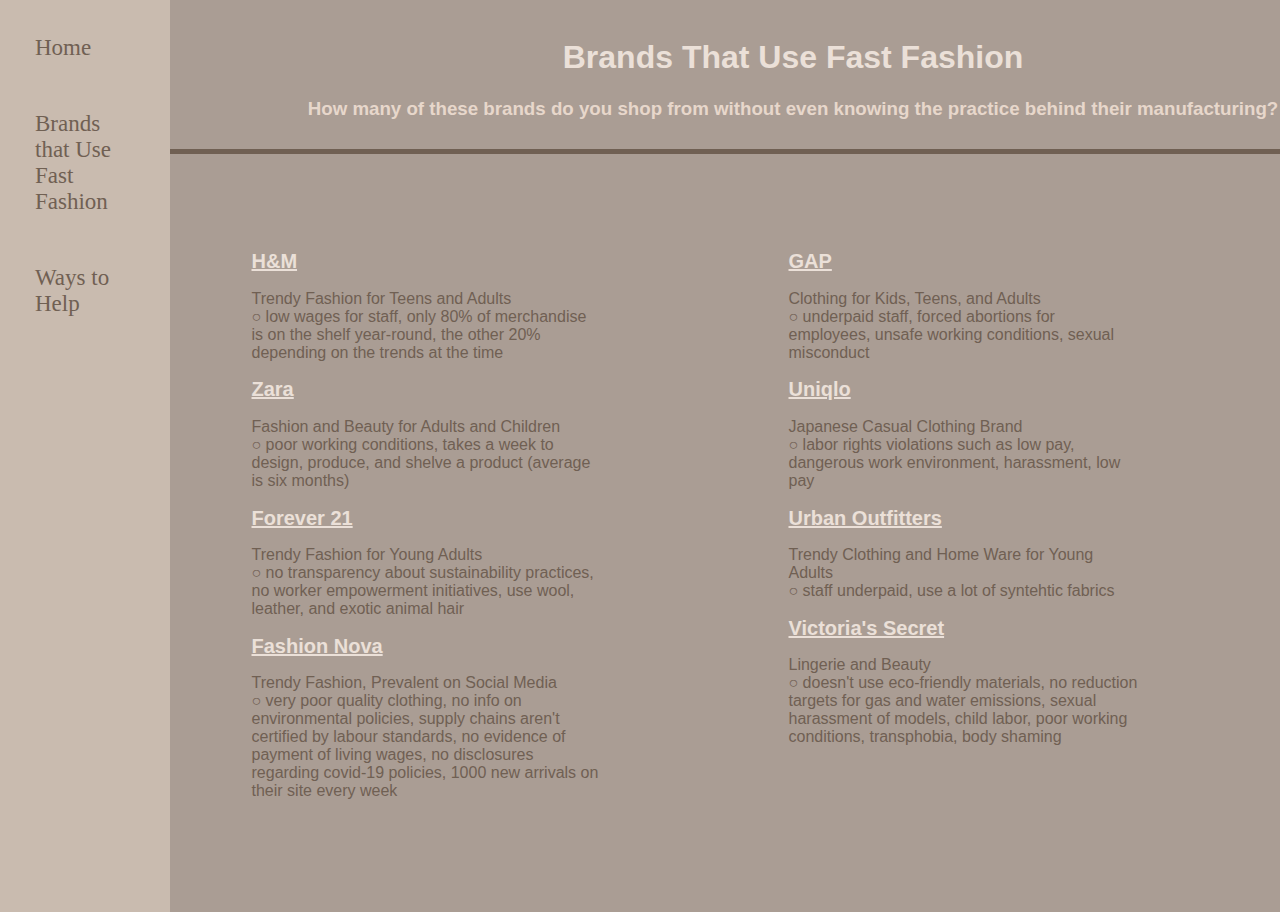
<file: brands.html>
<!DOCTYPE html>
<html lang="en" dir="ltr">
  <head>
    <meta charset="utf-8">
    <title>Brands that Use Fast Fashion</title>
    <link rel="stylesheet" href="brands.css">
  </head>
  <body>
    <div id="menu">
    <a href="index.html">Home</a>
    <a href="brands.html">Brands that Use Fast Fashion</a>
    <a href="waystohelp.html">Ways to Help</a>
  </div>

  <div id="headerSection">
  <h1>Brands That Use Fast Fashion</h1>
  <h3>How many of these brands do you shop from without even knowing the practice behind their manufacturing?</h3>
</div>


<div class="grid-container">

<div id="brands">
  <h2>H&M</h2>
  <p>Trendy Fashion for Teens and Adults <br>○ low wages for staff, only 80% of merchandise is on the shelf year-round, the other 20% depending on the trends at the time</p>
<h2>Zara</h2>
<p>Fashion and Beauty for Adults and Children <br>○ poor working conditions, takes a week to design, produce, and shelve a product (average is six months)</p>
<h2>Forever 21</h2>
<p>Trendy Fashion for Young Adults <br>○ no transparency about sustainability practices, no worker empowerment initiatives, use wool, leather, and exotic animal hair</p>
<h2>Fashion Nova</h2>
<p>Trendy Fashion, Prevalent on Social Media <br>○ very poor quality clothing, no info on environmental policies, supply chains aren't certified by labour standards, no evidence of payment of living wages, no disclosures regarding covid-19 policies, 1000 new arrivals on their site every week</p>
</div>

<div id="brands2">
  <h2>GAP</h2>
  <p>Clothing for Kids, Teens, and Adults <br>○ underpaid staff, forced abortions for employees, unsafe working conditions, sexual misconduct</p>
  <h2>Uniqlo</h2>
  <p>Japanese Casual Clothing Brand <br>○ labor rights violations such as low pay, dangerous work environment, harassment, low pay</p>
  <h2>Urban Outfitters</h2>
  <p>Trendy Clothing and Home Ware for Young Adults <br>○ staff underpaid, use a lot of syntehtic fabrics </p>
  <h2>Victoria's Secret</h2>
  <p>Lingerie and Beauty <br>○ doesn't use eco-friendly materials, no reduction targets for gas and water emissions, sexual harassment of models, child labor, poor working conditions, transphobia, body shaming</p>
  </div>

  </div>

  </body>
</html>
</file>
<file: brands.css>
body{
background-color: #AA9D94;
}

#headerSection{
  text-align: center;
  width: 1550px;
 border-bottom: 5px solid #706053;
 padding: 10px;
margin: auto;
}

h1{
  color: #ebe0d8;
  font-family: 'Poppins', sans-serif;
}

h2{
  font-family: 'Poppins', sans-serif;
  color: #ebe0d8;
  font-size: 20px;
  text-decoration: underline;
}
h3{
  color:#E7D7CB;
  font-family: 'Poppins', sans-serif;
}

#menu {
  font-family: 'Poppins' sans-serif;
width: 150px;
height: 100%;
background-color: #c9bbaf;
position: fixed;
top: 0px;
left: 0px;
padding: 10px;
}

p{
  color: #706053;
  font-family: 'Poppins', sans-serif;
  font-size: 16px;
}

.grid-container {
  text-align: left;
    display: grid;
    grid-template-columns: 1fr 1fr;
    grid-gap: 0px;
    padding: 40px;
    padding-left: 150px;
    padding-top: 0px;
}

.pic1{
  text-align: center;
  width: 150px;
  margin: 30px;
  padding-left: 255px;
}

#brands{
  /* width: 1000px;
  margin: 30px; */
  float: left;
  width: 350px;
  height: 550px;
  padding: 70px;
  margin: auto;
}

#brands2{
  float: left;
  width: 350px;
  height: 550px;
  padding: 80px;
  margin: auto;
}

a:link{
  display: inline-block;
  margin: 25px;
  font-size: 23px;
  color: #706053;
  background-color: transparent;
  font-family: 'Poppins' sans-serif;
  color: #706053;
  text-decoration: none;
}


a:visited {
  color: #706053;
  background-color: transparent;
  text-decoration: none;
}
a:hover {
  color: #ebe0d8;
  background-color: transparent;
}
a:active{
  color: #FCD9DC;
  background-color: transparent;
}
</file>
